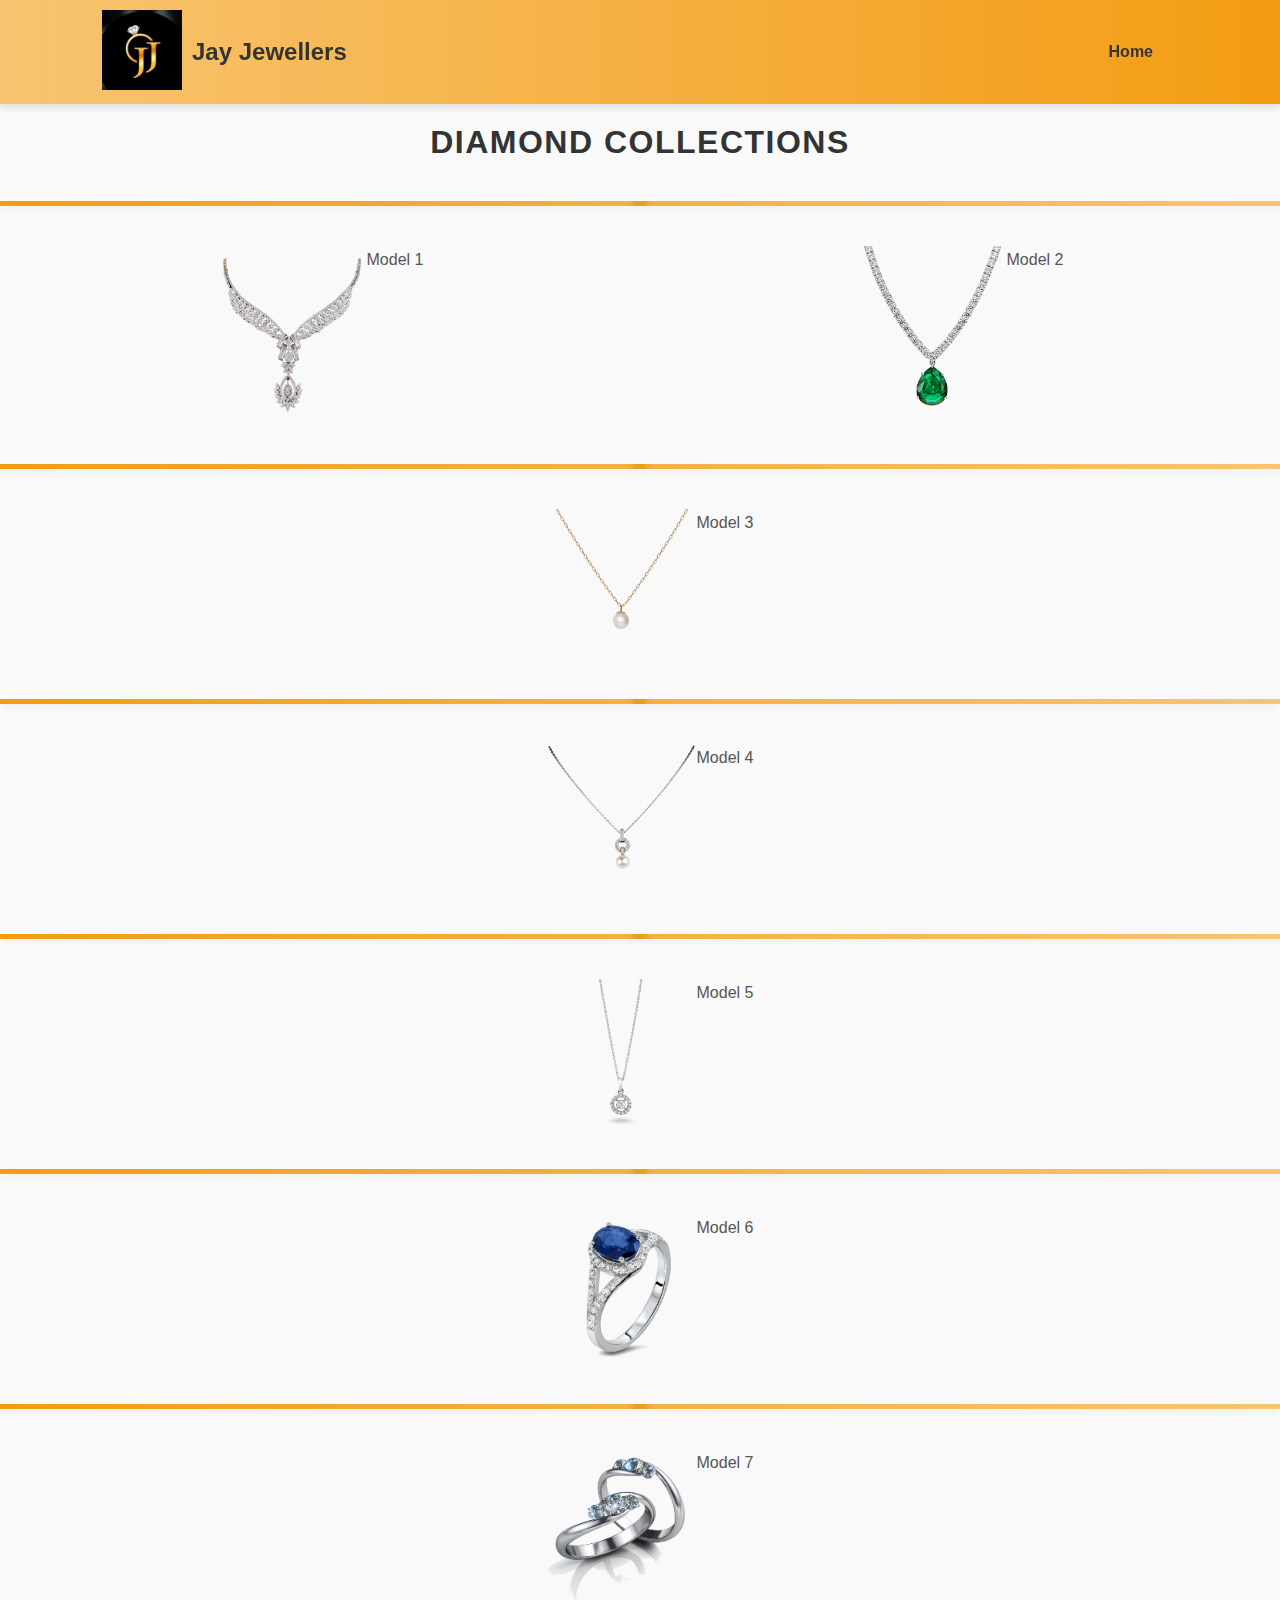
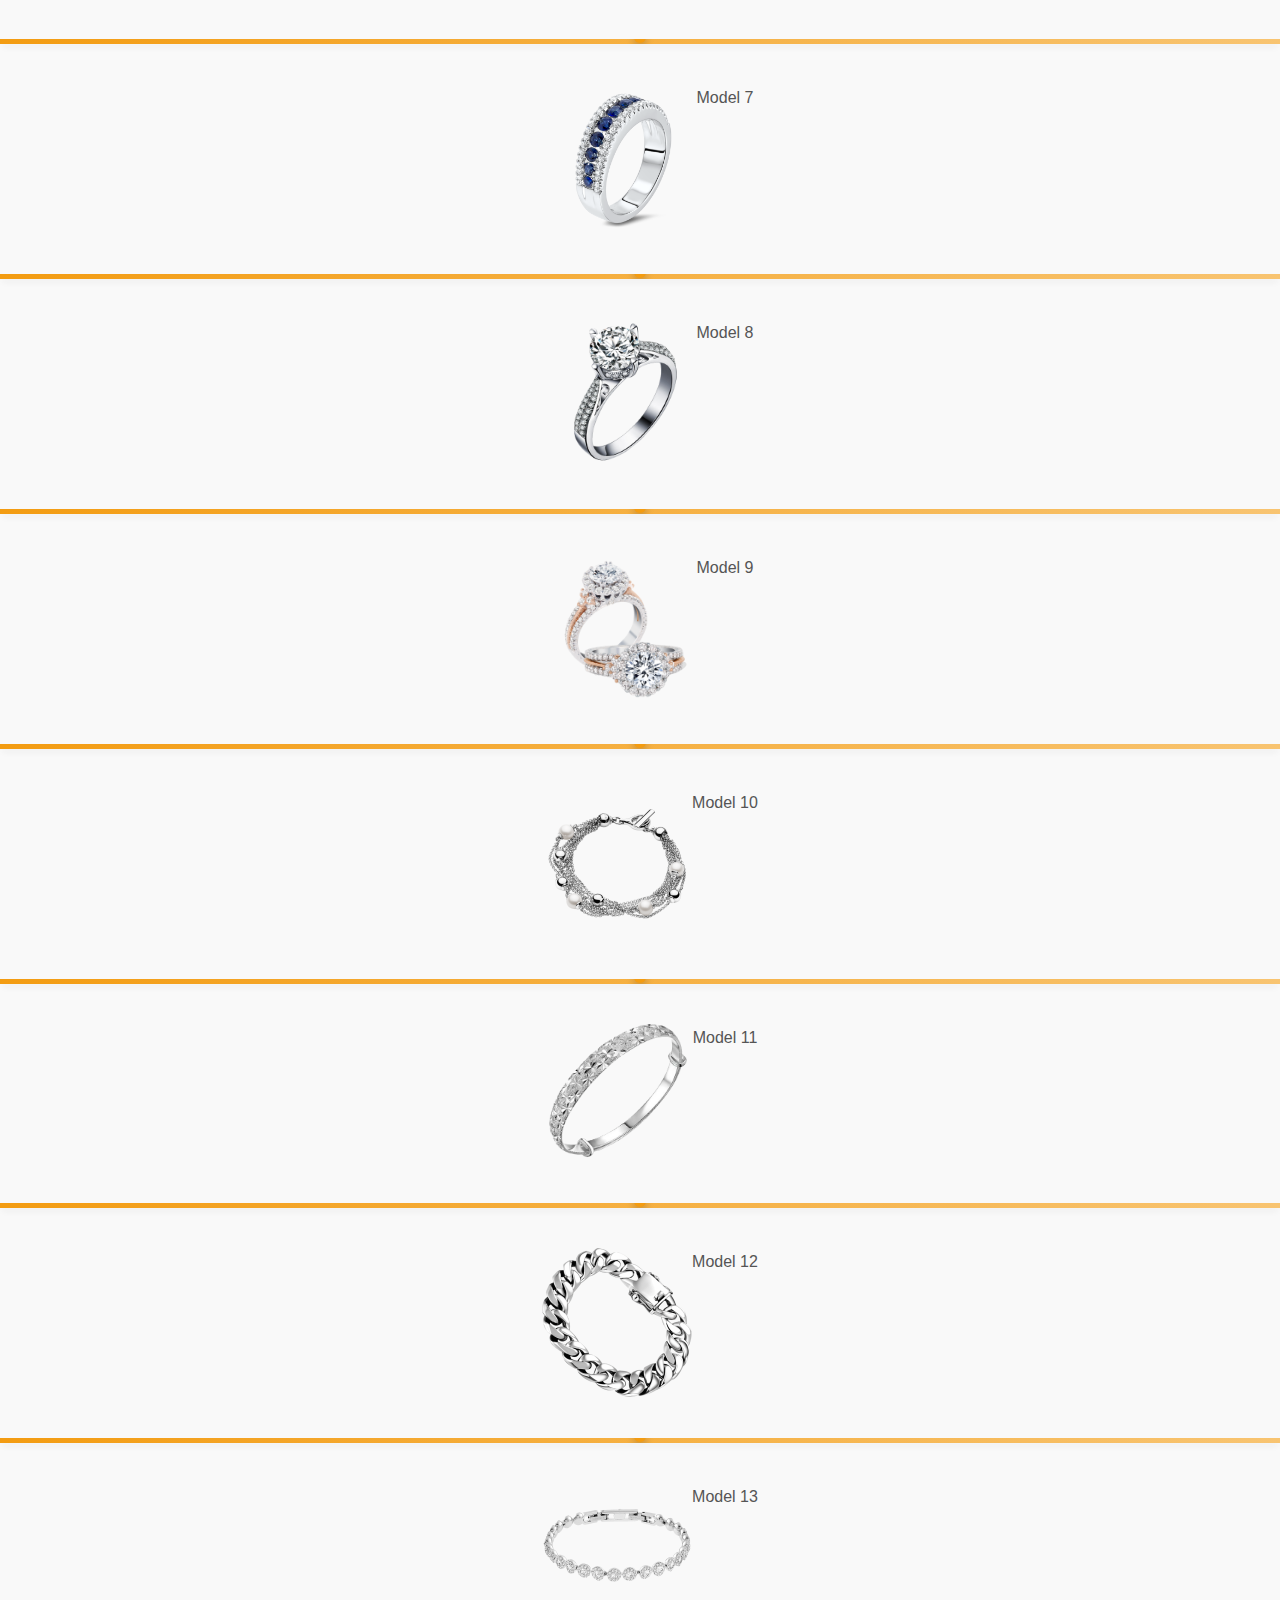
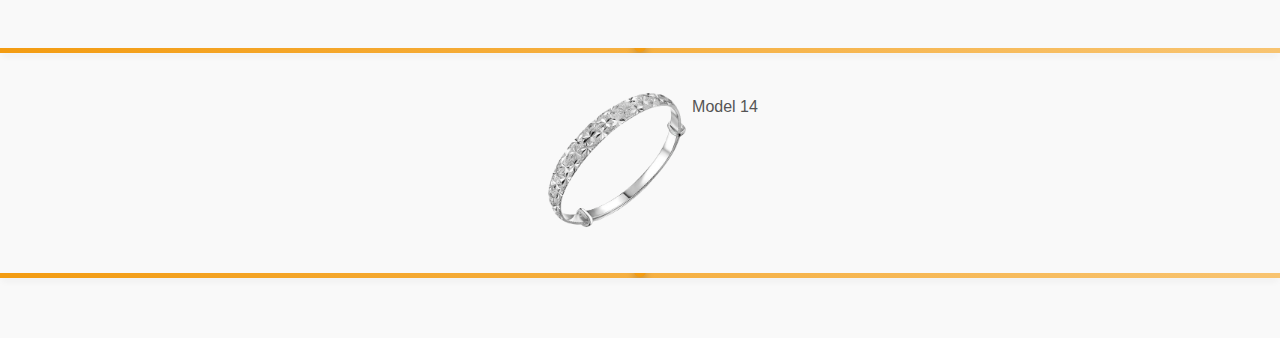
<file: gahana/others1.html>
<!DOCTYPE html>
<html lang="en">
<head>
    <meta charset="UTF-8">
    <meta name="viewport" content="width=device-width, initial-scale=1.0">
    <title>Jay Jewellers</title>
    <link rel="stylesheet" href="style.css">
    <link rel="stylesheet" href="https://cdnjs.cloudflare.com/ajax/libs/font-awesome/6.0.0-beta3/css/all.min.css">
    <style>
        /* Reset some defaults */
        * {
            margin: 0;
            padding: 0;
            box-sizing: border-box;
        }

        /* Navigation styling */
        nav {
            background: linear-gradient(to right, #f8c471, #f39c12);
            padding: 10px 20px;
            width: 100%;
            box-shadow: 0px 4px 8px rgba(0, 0, 0, 0.1);
            position: sticky;
            top: 0;
            z-index: 1000;
        }

        /* Flex container for logo and shop name */
        .container {
            display: flex;
            justify-content: space-between;
            align-items: center;
        }

        /* Flex container for logo and name */
        .logo-name {
            display: flex;
            align-items: center;
        }

        .logo img {
            width: 80px; /* Adjust logo size */
            animation: fadeIn 2s ease-in-out; /* Simple fade-in animation */
        }

        /* Shop name styling */
        .shop-title {
            font-size: 1.5rem;
            font-weight: bold;
            margin-left: 10px;
            color: #333;
            animation: fadeIn 2s ease-in-out; /* Simple fade-in animation */
            animation-delay: 0.5s; /* Delay for the shop name */
        }

        /* Navigation links styling */
        .nav-links {
            list-style: none;
            display: flex;
            gap: 15px;
        }

        .nav-links li {
            display: inline;
        }

        .nav-links a {
            text-decoration: none;
            font-size: 1rem;
            color: #333;
            padding: 5px 10px;
            transition: color 0.3s ease-in-out;
        }

        .nav-links a:hover {
            color: #d4af37; /* Gold on hover */
        }

        /* Keyframes for fade-in animation */
        @keyframes fadeIn {
            0% {
                opacity: 0;
                transform: translateY(20px);
            }
            100% {
                opacity: 1;
                transform: translateY(0);
            }
        }

        /* Responsive design for mobile */
        @media (max-width: 768px) {
            .container {
                flex-direction: column; /* Stack items vertically on mobile */
                align-items: center;
            }

            .nav-links {
                flex-direction: column; /* Stack links vertically */
                gap: 10px;
            }

            .logo img {
                width: 60px; /* Smaller logo on mobile */
            }

            .shop-title {
                font-size: 1.2rem; /* Slightly smaller title on mobile */
            }
        }
    </style>
</head>
<body>

    <nav>
        <div class="container">
            <!-- Logo and Shop Name -->
            <div class="logo-name">
                <div class="logo">
                    <img src="logo20.jpg" alt="Jay Jewellers" class="animated-logo">
                </div>
                <div class="shop-name">
                    <h1 class="shop-title">Jay Jewellers</h1>
                </div>
            </div>

            <!-- Navigation Links -->
            <ul class="nav-links">
                <li><a href="index.html" onclick="showSection('home')">Home</a></li>
                
            </ul>
        </div>
    </nav>

    <!-- Sections -->
    

    <!-- JavaScript for Smooth Section Navigation -->
    <script>
        function showSection(section) {
            document.getElementById(section).scrollIntoView({
                behavior: 'smooth'
            });
        }
    </script><section class="gallery">
    <h2><span class="dot"></span> Diamond Collections<span class="dot"></span></h2>
    <hr class="styled-hr">
    <div class="image-row">
        <div class="image-container">
            <img src="dc5.jpg.png" alt="Collection Image 1" class="rounded-image">
            <div class="image-description">Model 1</div>
        </div>
        <hr class="styled-hr">
        <div class="image-container">
            <img src="dc4.jpg.png" alt="Collection Image 2" class="rounded-image">
            <div class="image-description">Model 2</div>
        </div>
        </div>
        <hr class="styled-hr">
        <div class="image-container">
        <img src="dc2.jpg.png" alt="Collection Image 3" class="rounded-image">
        <div class="image-description">Model 3</div>
        </div>
        <hr class="styled-hr">
        <div class="image-container">
        <img src="dc3.jpg.png" alt="Collection Image 3" class="rounded-image">
        <div class="image-description">Model 4</div>
        </div>
        <hr class="styled-hr">
        <div class="image-container">
        <img src="dc.jpg.png" alt="Collection Image 3" class="rounded-image">
        <div class="image-description">Model 5 </div>
        </div>
        <hr class="styled-hr">
        <div class="image-container">
            <img src="dr6.jpg.png" alt="Collection Image 1" class="rounded-image">
            <div class="image-description">Model 6</div>
        </div>
        <hr class="styled-hr">
        <div class="image-container">
            <img src="dr.jpg.png" alt="Collection Image 2" class="rounded-image">
            <div class="image-description">Model 7</div>
        </div>
    </div>
    <hr class="styled-hr">
    <div class="image-container">
        <img src="dr2.jpg.png" alt="Collection Image 3" class="rounded-image">
        <div class="image-description">Model 7</div>
    </div>
    <hr class="styled-hr">
    <div class="image-container">
        <img src="dr3.jpg.png" alt="Collection Image 3" class="rounded-image">
        <div class="image-description">Model 8</div>
    </div>
    <hr class="styled-hr">
    <div class="image-container">
        <img src="dr4.jpg.png" alt="Collection Image 3" class="rounded-image">
        <div class="image-description">Model 9</div>
    </div>
    <hr class="styled-hr">
    <div class="image-container">
        <img src="db5.jpg.png" alt="Collection Image 1" class="rounded-image">
        <div class="image-description">Model 10</div>
    </div>
    <hr class="styled-hr">
    <div class="image-container">
        <img src="db4.jpg.png" alt="Collection Image 2" class="rounded-image">
        <div class="image-description">Model 11</div>
    </div>
</div>
<hr class="styled-hr">
<div class="image-container">
    <img src="db2.jpg.png" alt="Collection Image 3" class="rounded-image">
    <div class="image-description">Model 12</div>
</div>
<hr class="styled-hr">
<div class="image-container">
    <img src="db3.jpg.png" alt="Collection Image 3" class="rounded-image">
    <div class="image-description">Model 13</div>
</div>
<hr class="styled-hr">
<div class="image-container">
    <img src="db.jpg.png" alt="Collection Image 3" class="rounded-image">
    <div class="image-description">Model 14</div>
</div>
<hr class="styled-hr">
</file>
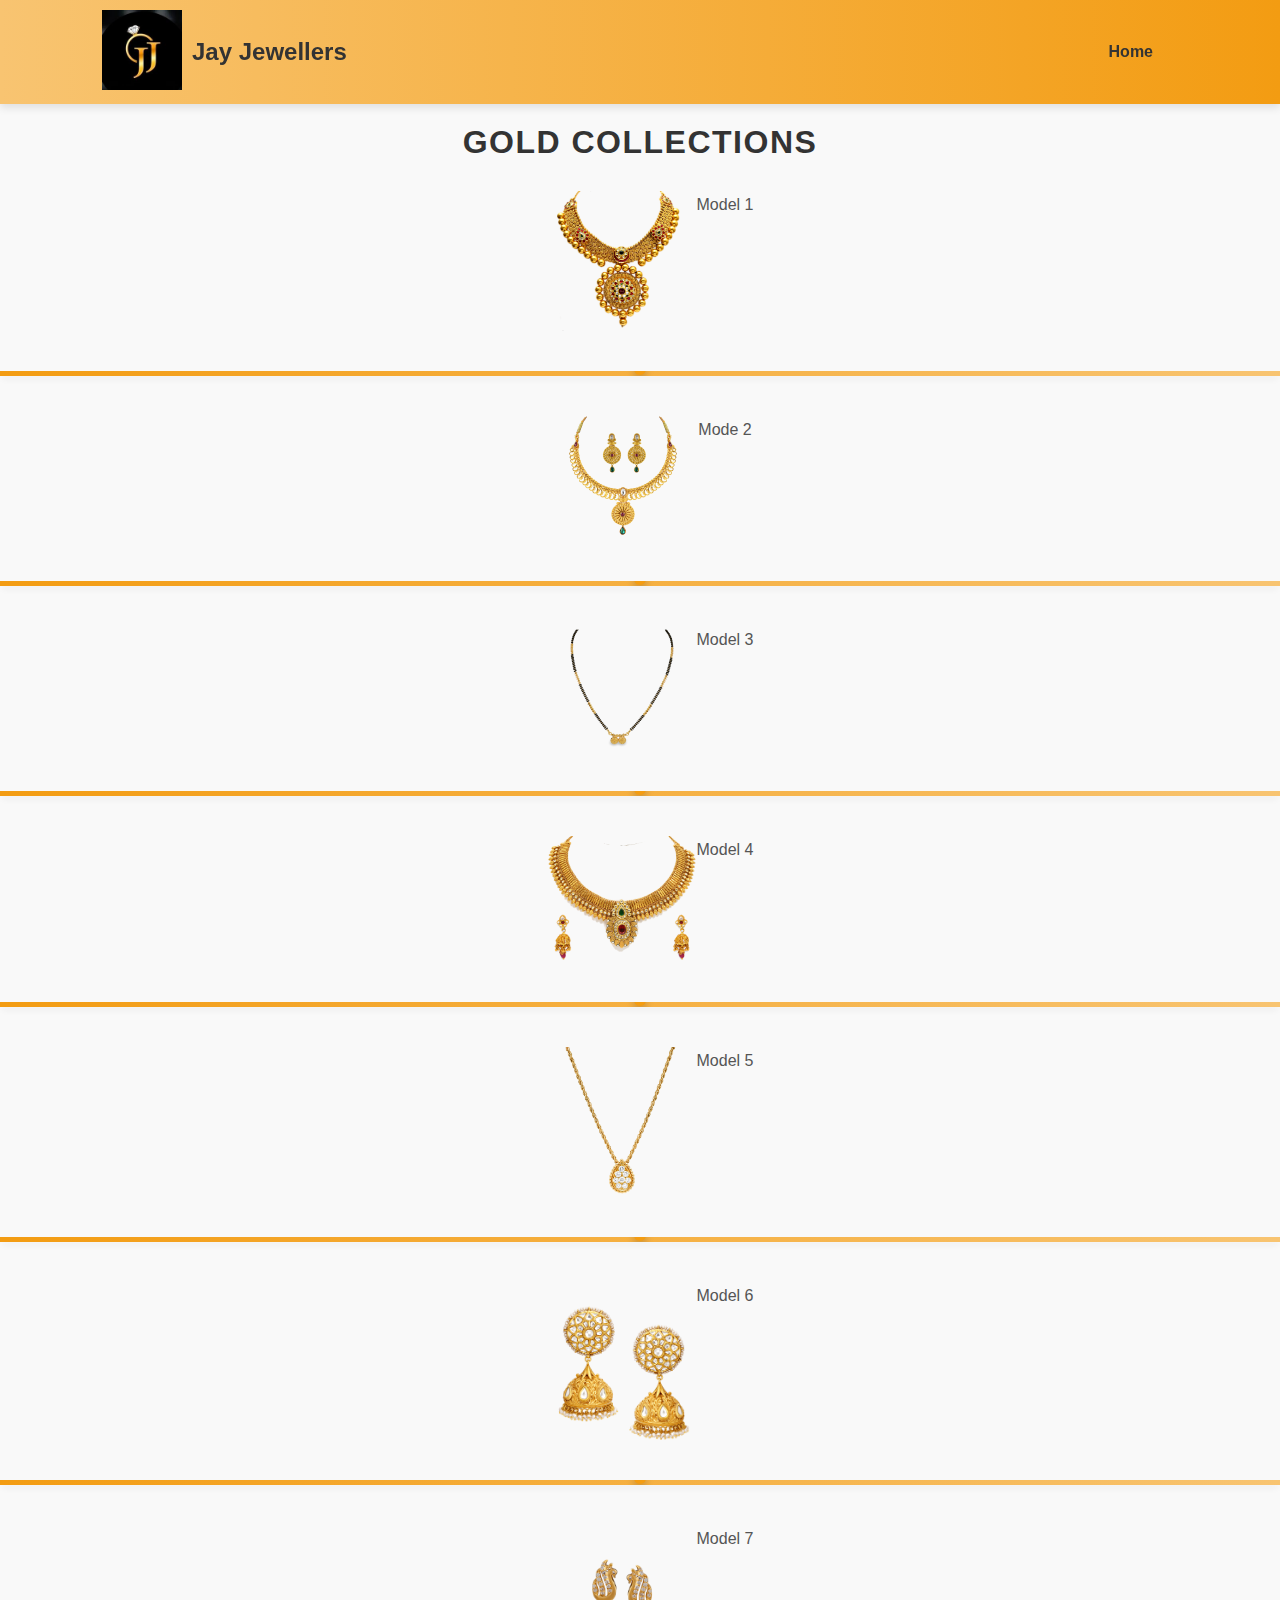
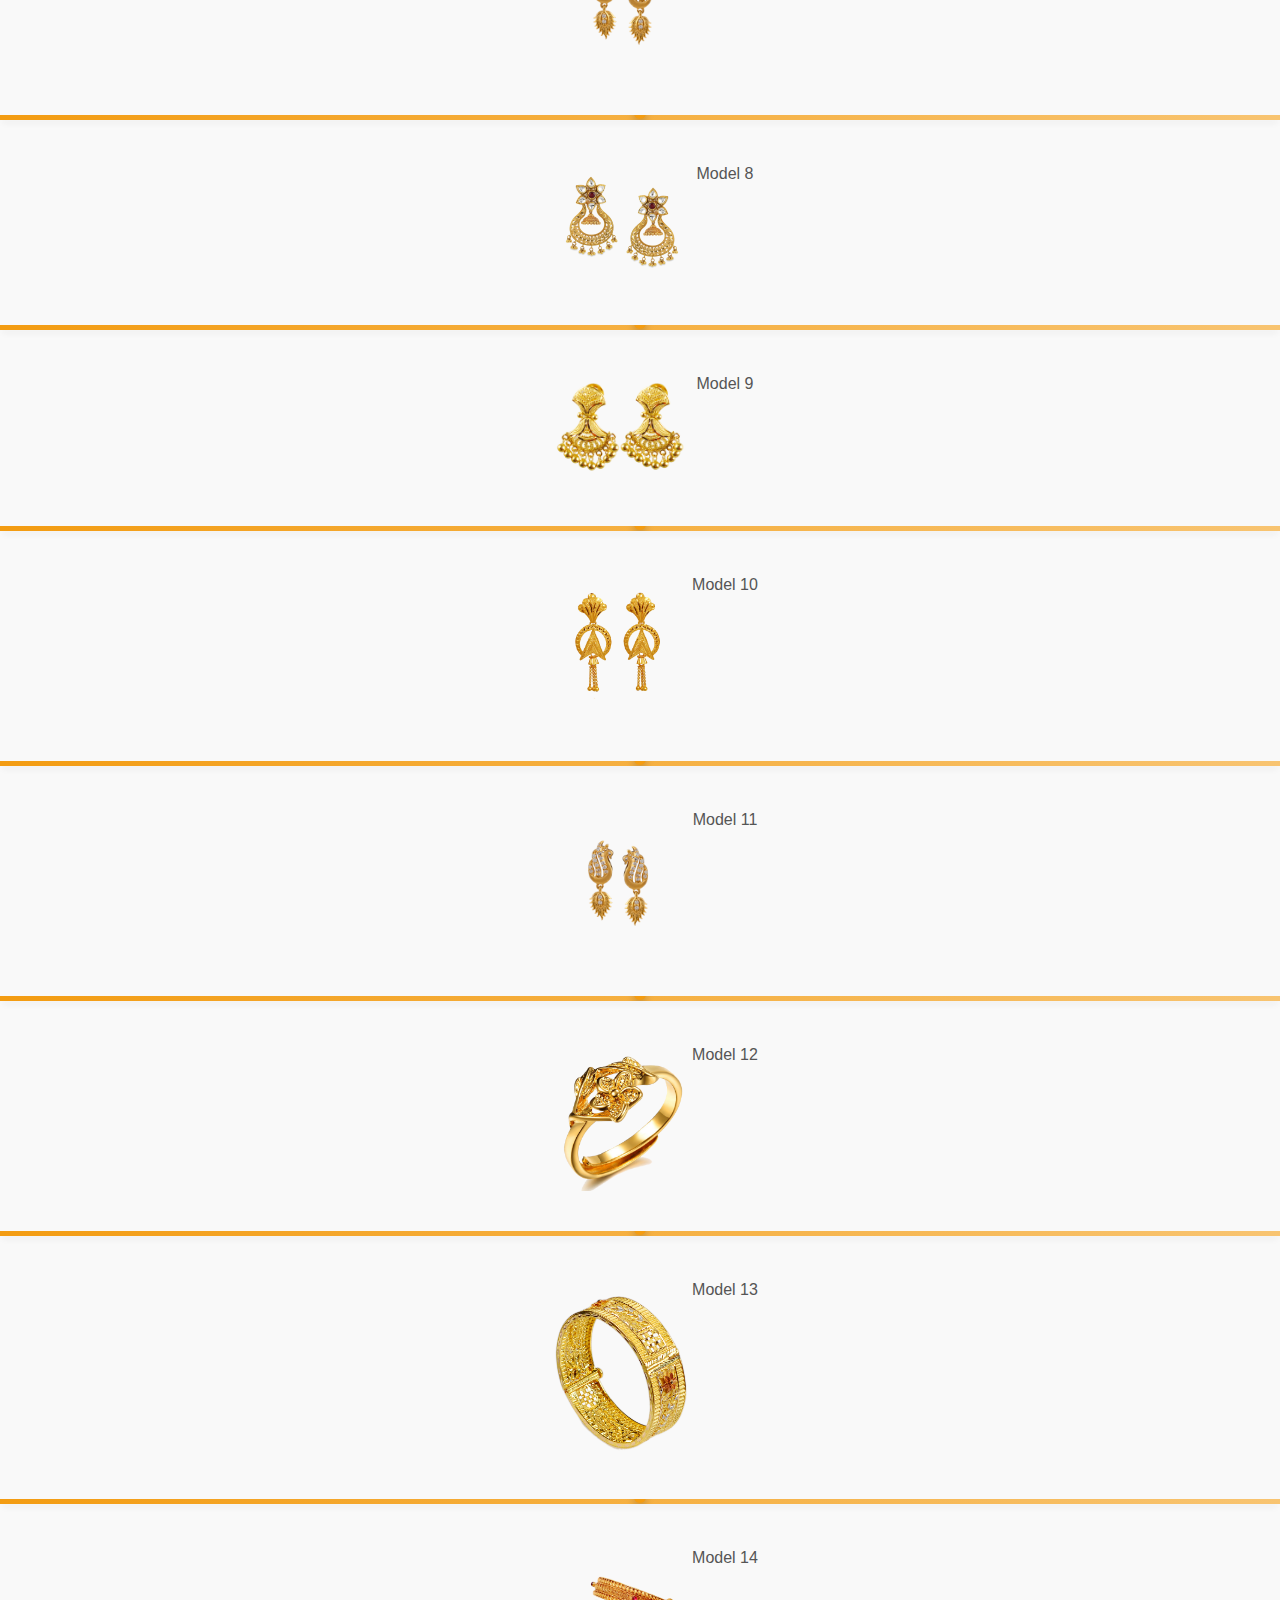
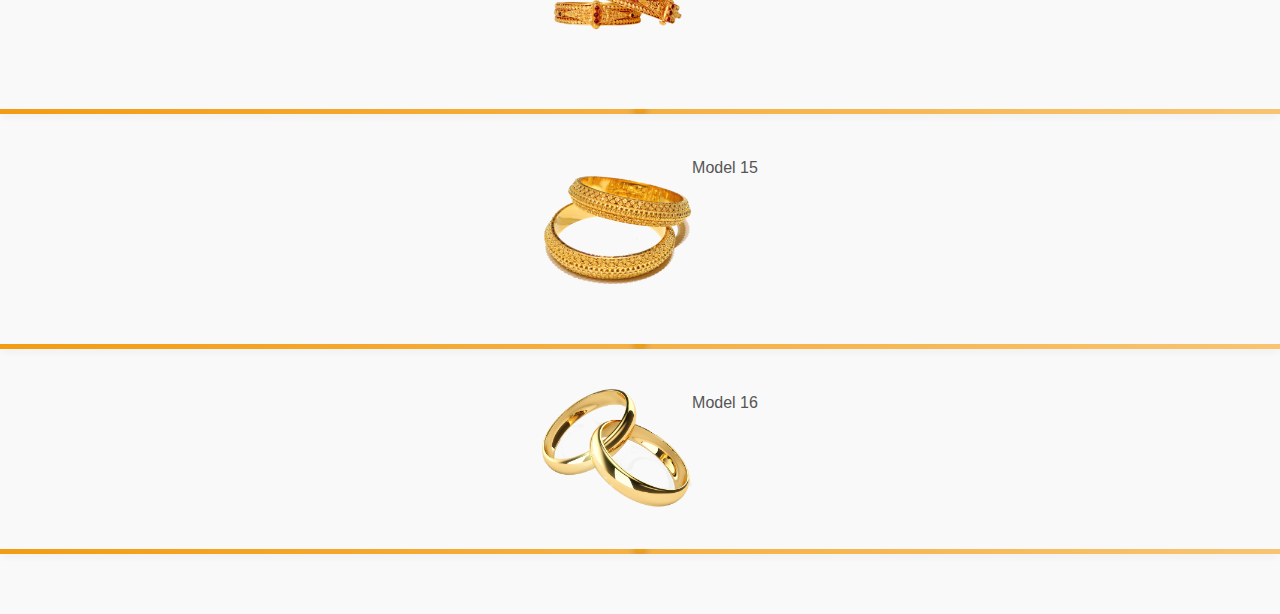
<file: gahana/others2.html>
<!DOCTYPE html>
<html lang="en">
<head>
    <meta charset="UTF-8">
    <meta name="viewport" content="width=device-width, initial-scale=1.0">
    <title>Jay Jewellers</title>
    <link rel="stylesheet" href="style.css">
    <link rel="stylesheet" href="https://cdnjs.cloudflare.com/ajax/libs/font-awesome/6.0.0-beta3/css/all.min.css">
    <style>
        /* Reset some defaults */
        * {
            margin: 0;
            padding: 0;
            box-sizing: border-box;
        }

        /* Navigation styling */
        nav {
            background: linear-gradient(to right, #f8c471, #f39c12);
            padding: 10px 20px;
            width: 100%;
            box-shadow: 0px 4px 8px rgba(0, 0, 0, 0.1);
            position: sticky;
            top: 0;
            z-index: 1000;
        }

        /* Flex container for logo and shop name */
        .container {
            display: flex;
            justify-content: space-between;
            align-items: center;
        }

        /* Flex container for logo and name */
        .logo-name {
            display: flex;
            align-items: center;
        }

        .logo img {
            width: 80px; /* Adjust logo size */
            animation: fadeIn 2s ease-in-out; /* Simple fade-in animation */
        }

        /* Shop name styling */
        .shop-title {
            font-size: 1.5rem;
            font-weight: bold;
            margin-left: 10px;
            color: #333;
            animation: fadeIn 2s ease-in-out; /* Simple fade-in animation */
            animation-delay: 0.5s; /* Delay for the shop name */
        }

        /* Navigation links styling */
        .nav-links {
            list-style: none;
            display: flex;
            gap: 15px;
        }

        .nav-links li {
            display: inline;
        }

        .nav-links a {
            text-decoration: none;
            font-size: 1rem;
            color: #333;
            padding: 5px 10px;
            transition: color 0.3s ease-in-out;
        }

        .nav-links a:hover {
            color: #d4af37; /* Gold on hover */
        }

        /* Keyframes for fade-in animation */
        @keyframes fadeIn {
            0% {
                opacity: 0;
                transform: translateY(20px);
            }
            100% {
                opacity: 1;
                transform: translateY(0);
            }
        }

        /* Responsive design for mobile */
        @media (max-width: 768px) {
            .container {
                flex-direction: column; /* Stack items vertically on mobile */
                align-items: center;
            }

            .nav-links {
                flex-direction: column; /* Stack links vertically */
                gap: 10px;
            }

            .logo img {
                width: 60px; /* Smaller logo on mobile */
            }

            .shop-title {
                font-size: 1.2rem; /* Slightly smaller title on mobile */
            }
        }
    </style>
</head>
<body>

    <nav>
        <div class="container">
            <!-- Logo and Shop Name -->
            <div class="logo-name">
                <div class="logo">
                    <img src="logo20.jpg" alt="Jay Jewellers" class="animated-logo">
                </div>
                <div class="shop-name">
                    <h1 class="shop-title">Jay Jewellers</h1>
                </div>
            </div>

            <!-- Navigation Links -->
            <ul class="nav-links">
                <li><a href="index.html" onclick="showSection('home')">Home</a></li>
                
            </ul>
        </div>
    </nav>

    <!-- Sections -->
    

    <!-- JavaScript for Smooth Section Navigation -->
    <script>
        function showSection(section) {
            document.getElementById(section).scrollIntoView({
                behavior: 'smooth'
            });
        }
    </script><section class="gallery">
    <h2><span class="dot"></span> Gold Collections<span class="dot"></span></h2>
    <div class="image-row"></div>
    <div class="image-container">
        <img src="gn.jpg.png" alt="Collection Image 1" class="rounded-image">
        <div class="image-description">Model 1</div>
    </div>
    <hr class="styled-hr">
    <div class="image-container">
        <img src="gn2.jpg.png" alt="Collection Image 2" class="rounded-image">
        <div class="image-description">Mode 2</div>
    </div>
</div>
<hr class="styled-hr">
<div class="image-container">
    <img src="gn3.jpg.png" alt="Collection Image 3" class="rounded-image">
    <div class="image-description">Model 3</div>
</div>
<hr class="styled-hr">
<div class="image-container">
    <img src="gn4.jpg.png" alt="Collection Image 3" class="rounded-image">
    <div class="image-description">Model 4</div>
</div>
<hr class="styled-hr">
<div class="image-container">
    <img src="gn5.jpg.png" alt="Collection Image 3" class="rounded-image">
    <div class="image-description">Model 5</div>
</div>

<hr class="styled-hr">
        <div class="image-container">
            <img src="ge.jpg.png" alt="Collection Image 1" class="rounded-image">
            <div class="image-description">Model 6</div>
        </div>
        <hr class="styled-hr">
        <div class="image-container">
            <img src="ge1.jpg.png" alt="Collection Image 2" class="rounded-image">
            <div class="image-description">Model 7</div>
        </div>
    </div>
    <hr class="styled-hr">
    <div class="image-container">
        <img src="ge3.jpg.png" alt="Collection Image 3" class="rounded-image">
        <div class="image-description">Model 8</div>
    </div>
    <hr class="styled-hr">
    <div class="image-container">
        <img src="ge4.jpg.png" alt="Collection Image 3" class="rounded-image">
        <div class="image-description">Model 9</div>
    </div>
    <hr class="styled-hr">
    <div class="image-container">
        <img src="ge2.jpg.png" alt="Collection Image 3" class="rounded-image">
        <div class="image-description">Model 10</div>
    </div>
    <hr class="styled-hr">
<div class="image-container">
    <img src="ge1.jpg.png" alt="Collection Image 1" class="rounded-image">
    <div class="image-description">Model 11</div>
</div>
<hr class="styled-hr">
<div class="image-container">
    <img src="gr.jpg.png" alt="Collection Image 2" class="rounded-image">
    <div class="image-description">Model 12</div>
</div>
</div>
<hr class="styled-hr">
<div class="image-container">
    <img src="gr2.jpg.png" alt="Collection Image 3" class="rounded-image">
    <div class="image-description">Model 13</div>
</div>
<hr class="styled-hr">
<div class="image-container">
    <img src="gr3.jpg.png" alt="Collection Image 3" class="rounded-image">
    <div class="image-description">Model 14</div>
</div>
<hr class="styled-hr">
<div class="image-container">
<img src="gr4.jpg.png" alt="Collection Image 1" class="rounded-image">
<div class="image-description">Model 15</div>
</div>
<hr class="styled-hr">
<div class="image-container">
<img src="gr5.jpg.png" alt="Collection Image 2" class="rounded-image">
<div class="image-description">Model 16</div>
</div>
</div>
<hr class="styled-hr">
</file>
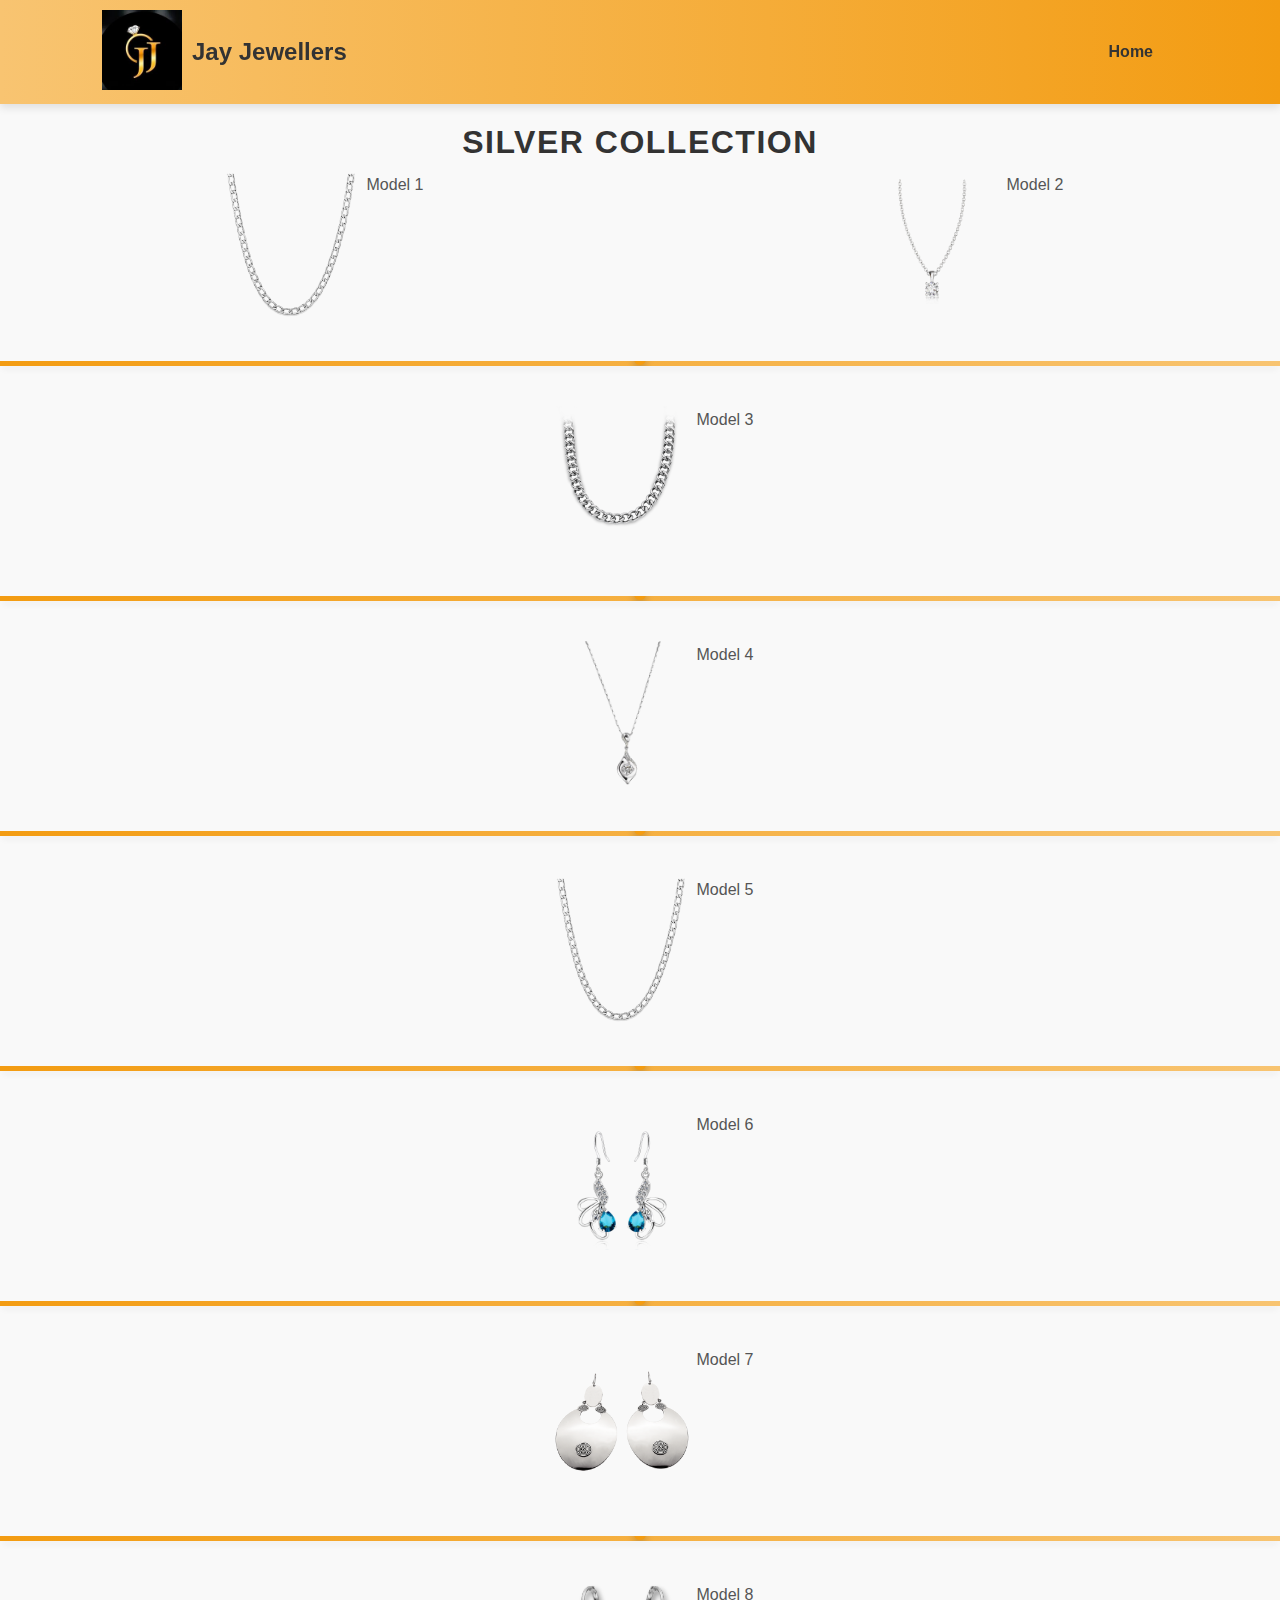
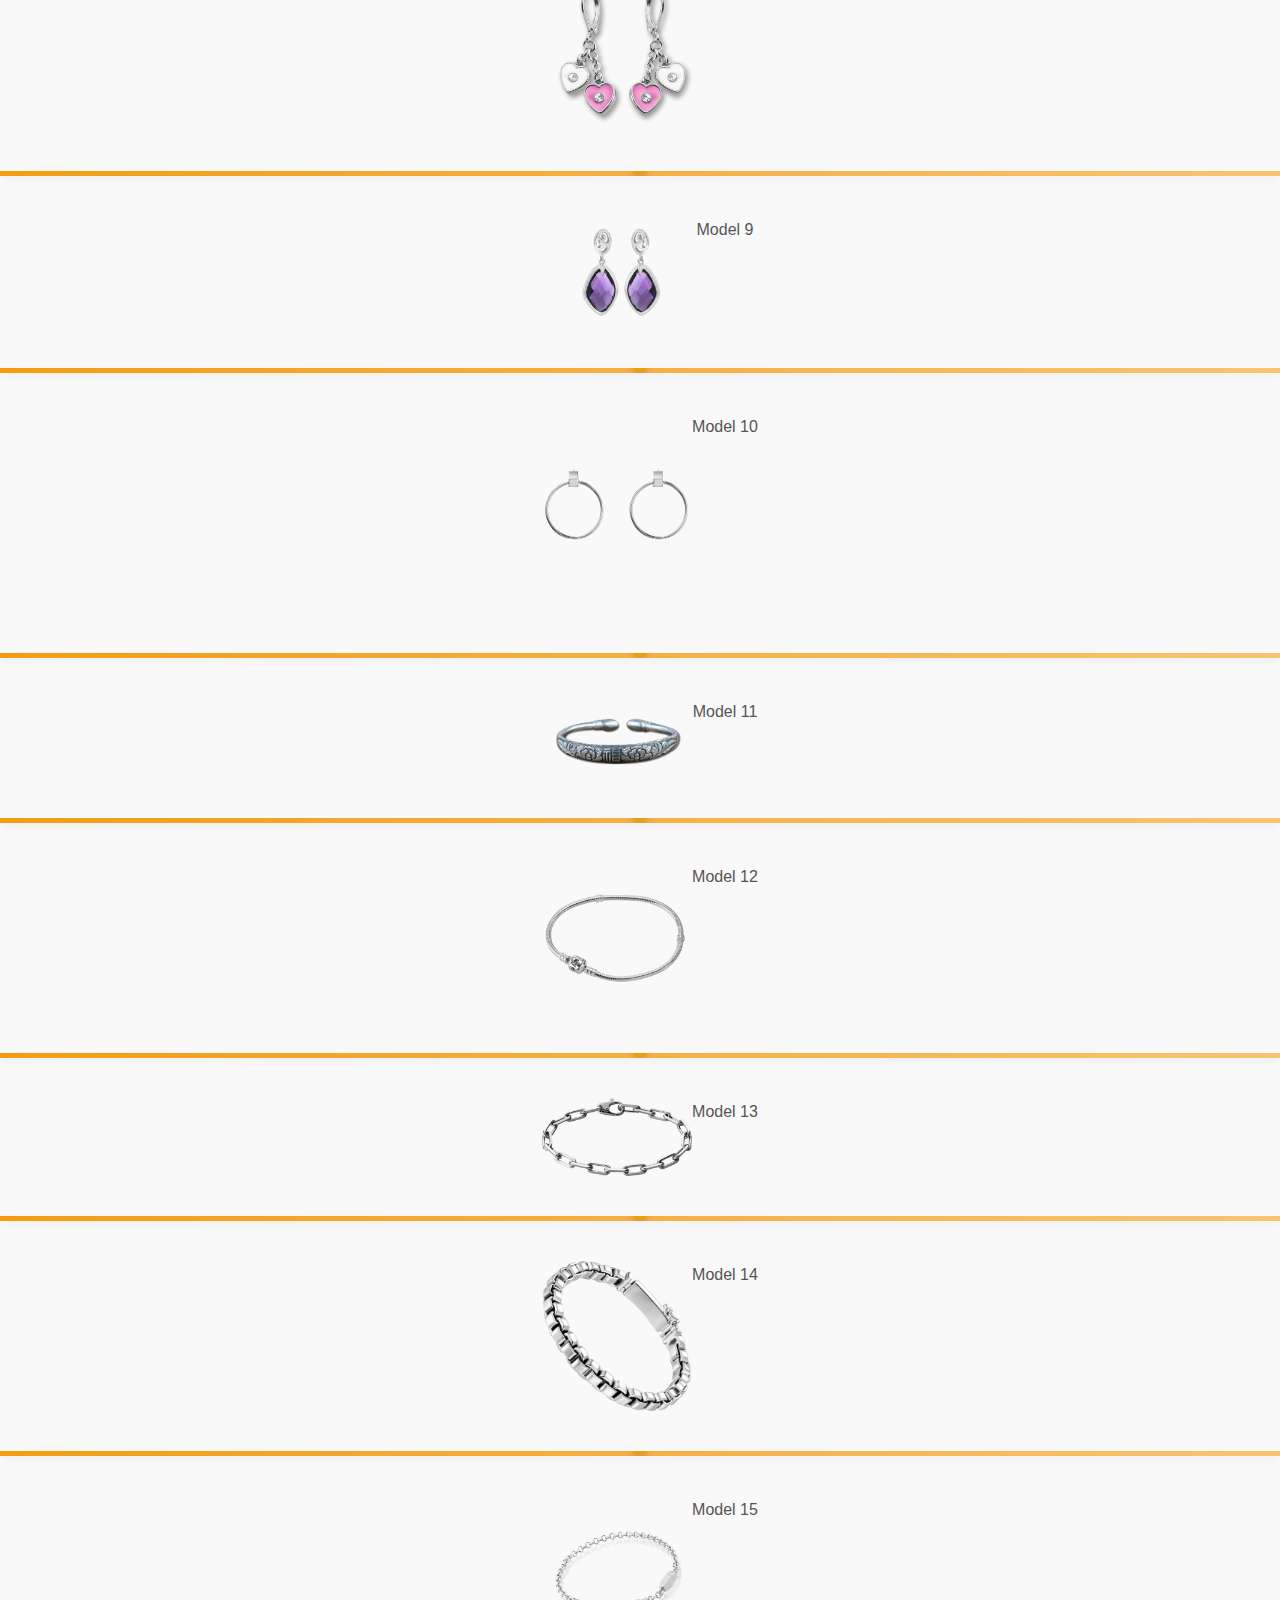
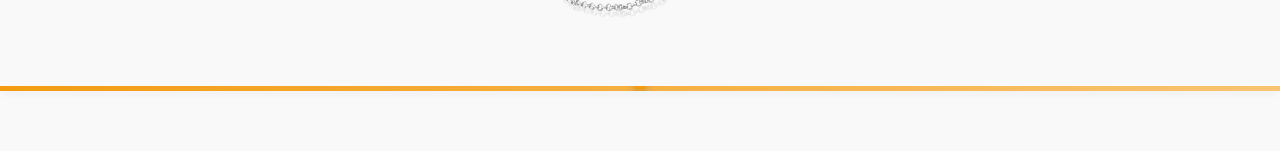
<file: gahana/others3.html>
<!DOCTYPE html>
<html lang="en">
<head>
    <meta charset="UTF-8">
    <meta name="viewport" content="width=device-width, initial-scale=1.0">
    <title>Jay Jewellers</title>
    <link rel="stylesheet" href="style.css">
    <link rel="stylesheet" href="https://cdnjs.cloudflare.com/ajax/libs/font-awesome/6.0.0-beta3/css/all.min.css">
    <style>
        /* Reset some defaults */
        * {
            margin: 0;
            padding: 0;
            box-sizing: border-box;
        }

        /* Navigation styling */
        nav {
            background: linear-gradient(to right, #f8c471, #f39c12);
            padding: 10px 20px;
            width: 100%;
            box-shadow: 0px 4px 8px rgba(0, 0, 0, 0.1);
            position: sticky;
            top: 0;
            z-index: 1000;
        }

        /* Flex container for logo and shop name */
        .container {
            display: flex;
            justify-content: space-between;
            align-items: center;
        }

        /* Flex container for logo and name */
        .logo-name {
            display: flex;
            align-items: center;
        }

        .logo img {
            width: 80px; /* Adjust logo size */
            animation: fadeIn 2s ease-in-out; /* Simple fade-in animation */
        }

        /* Shop name styling */
        .shop-title {
            font-size: 1.5rem;
            font-weight: bold;
            margin-left: 10px;
            color: #333;
            animation: fadeIn 2s ease-in-out; /* Simple fade-in animation */
            animation-delay: 0.5s; /* Delay for the shop name */
        }

        /* Navigation links styling */
        .nav-links {
            list-style: none;
            display: flex;
            gap: 15px;
        }

        .nav-links li {
            display: inline;
        }

        .nav-links a {
            text-decoration: none;
            font-size: 1rem;
            color: #333;
            padding: 5px 10px;
            transition: color 0.3s ease-in-out;
        }

        .nav-links a:hover {
            color: #d4af37; /* Gold on hover */
        }

        /* Keyframes for fade-in animation */
        @keyframes fadeIn {
            0% {
                opacity: 0;
                transform: translateY(20px);
            }
            100% {
                opacity: 1;
                transform: translateY(0);
            }
        }

        /* Responsive design for mobile */
        @media (max-width: 768px) {
            .container {
                flex-direction: column; /* Stack items vertically on mobile */
                align-items: center;
            }

            .nav-links {
                flex-direction: column; /* Stack links vertically */
                gap: 10px;
            }

            .logo img {
                width: 60px; /* Smaller logo on mobile */
            }

            .shop-title {
                font-size: 1.2rem; /* Slightly smaller title on mobile */
            }
        }
    </style>
</head>
<body>

    <nav>
        <div class="container">
            <!-- Logo and Shop Name -->
            <div class="logo-name">
                <div class="logo">
                    <img src="logo20.jpg" alt="Jay Jewellers" class="animated-logo">
                </div>
                <div class="shop-name">
                    <h1 class="shop-title">Jay Jewellers</h1>
                </div>
            </div>

            <!-- Navigation Links -->
            <ul class="nav-links">
                <li><a href="index.html" onclick="showSection('home')">Home</a></li>
                
            </ul>
        </div>
    </nav>

    <!-- Sections -->
    

    <!-- JavaScript for Smooth Section Navigation -->
    <script>
        function showSection(section) {
            document.getElementById(section).scrollIntoView({
                behavior: 'smooth'
            });
        }
    </script><section class="gallery">
    <h2><span class="dot"></span> Silver Collection<span class="dot"></span></h2>
    <div class="image-row">
        <hr class="styled-hr">
        
    <div class="image-container">
        <img src="sn.jpg.png" alt="Collection Image 1" class="rounded-image">
        <div class="image-description">Model 1</div>
    </div>
    <hr class="styled-hr">
    <div class="image-container">
        <img src="sn2.jpg.png" alt="Collection Image 2" class="rounded-image">
        <div class="image-description">Model 2</div>
    </div>
</div>
<hr class="styled-hr">
<div class="image-container">
    <img src="sn3.jpg.png" alt="Collection Image 3" class="rounded-image">
    <div class="image-description">Model 3</div>
</div>
<hr class="styled-hr">
<div class="image-container">
    <img src="sn4.jpg.png" alt="Collection Image 3" class="rounded-image">
    <div class="image-description">Model 4</div>
</div>
<hr class="styled-hr">
<div class="image-container">
    <img src="sn5.jpg.png" alt="Collection Image 3" class="rounded-image">
    <div class="image-description">Model 5</div>
</div>
<hr class="styled-hr">
        <div class="image-container">
            <img src="sr.jpg.png" alt="Collection Image 1" class="rounded-image">
            <div class="image-description">Model 6</div>
        </div>
        <hr class="styled-hr">
        <div class="image-container">
            <img src="sr2.jpg.png" alt="Collection Image 2" class="rounded-image">
            <div class="image-description">Model 7</div>
        </div>
    </div>
    <hr class="styled-hr">
    <div class="image-container">
        <img src="sr3.jpg.png" alt="Collection Image 3" class="rounded-image">
        <div class="image-description">Model 8</div>
    </div>
    <hr class="styled-hr">
    <div class="image-container">
        <img src="sr4.jpg.png" alt="Collection Image 3" class="rounded-image">
        <div class="image-description">Model 9</div>
    </div>
    <hr class="styled-hr">
    <div class="image-container">
        <img src="sr5.jpg.png" alt="Collection Image 3" class="rounded-image">
        <div class="image-description">Model 10</div>
    </div>
    <hr class="styled-hr">
<div class="image-container">
    <img src="sb1.jpg.png" alt="Collection Image 1" class="rounded-image">
    <div class="image-description">Model 11</div>
</div>
<hr class="styled-hr">
<div class="image-container">
    <img src="sb2.jpg.png" alt="Collection Image 2" class="rounded-image">
    <div class="image-description">Model 12</div>
</div>
</div>
<hr class="styled-hr">
<div class="image-container">
<img src="sb3.jpg.png" alt="Collection Image 3" class="rounded-image">
<div class="image-description">Model 13</div>
</div>
<hr class="styled-hr">
<div class="image-container">
<img src="sb4.jpg.png" alt="Collection Image 3" class="rounded-image">
<div class="image-description">Model 14</div>
</div>
<hr class="styled-hr">
<div class="image-container">
<img src="sb5.jpg.png" alt="Collection Image 3" class="rounded-image">
<div class="image-description">Model 15</div>
</div>
<hr class="styled-hr">
</file>
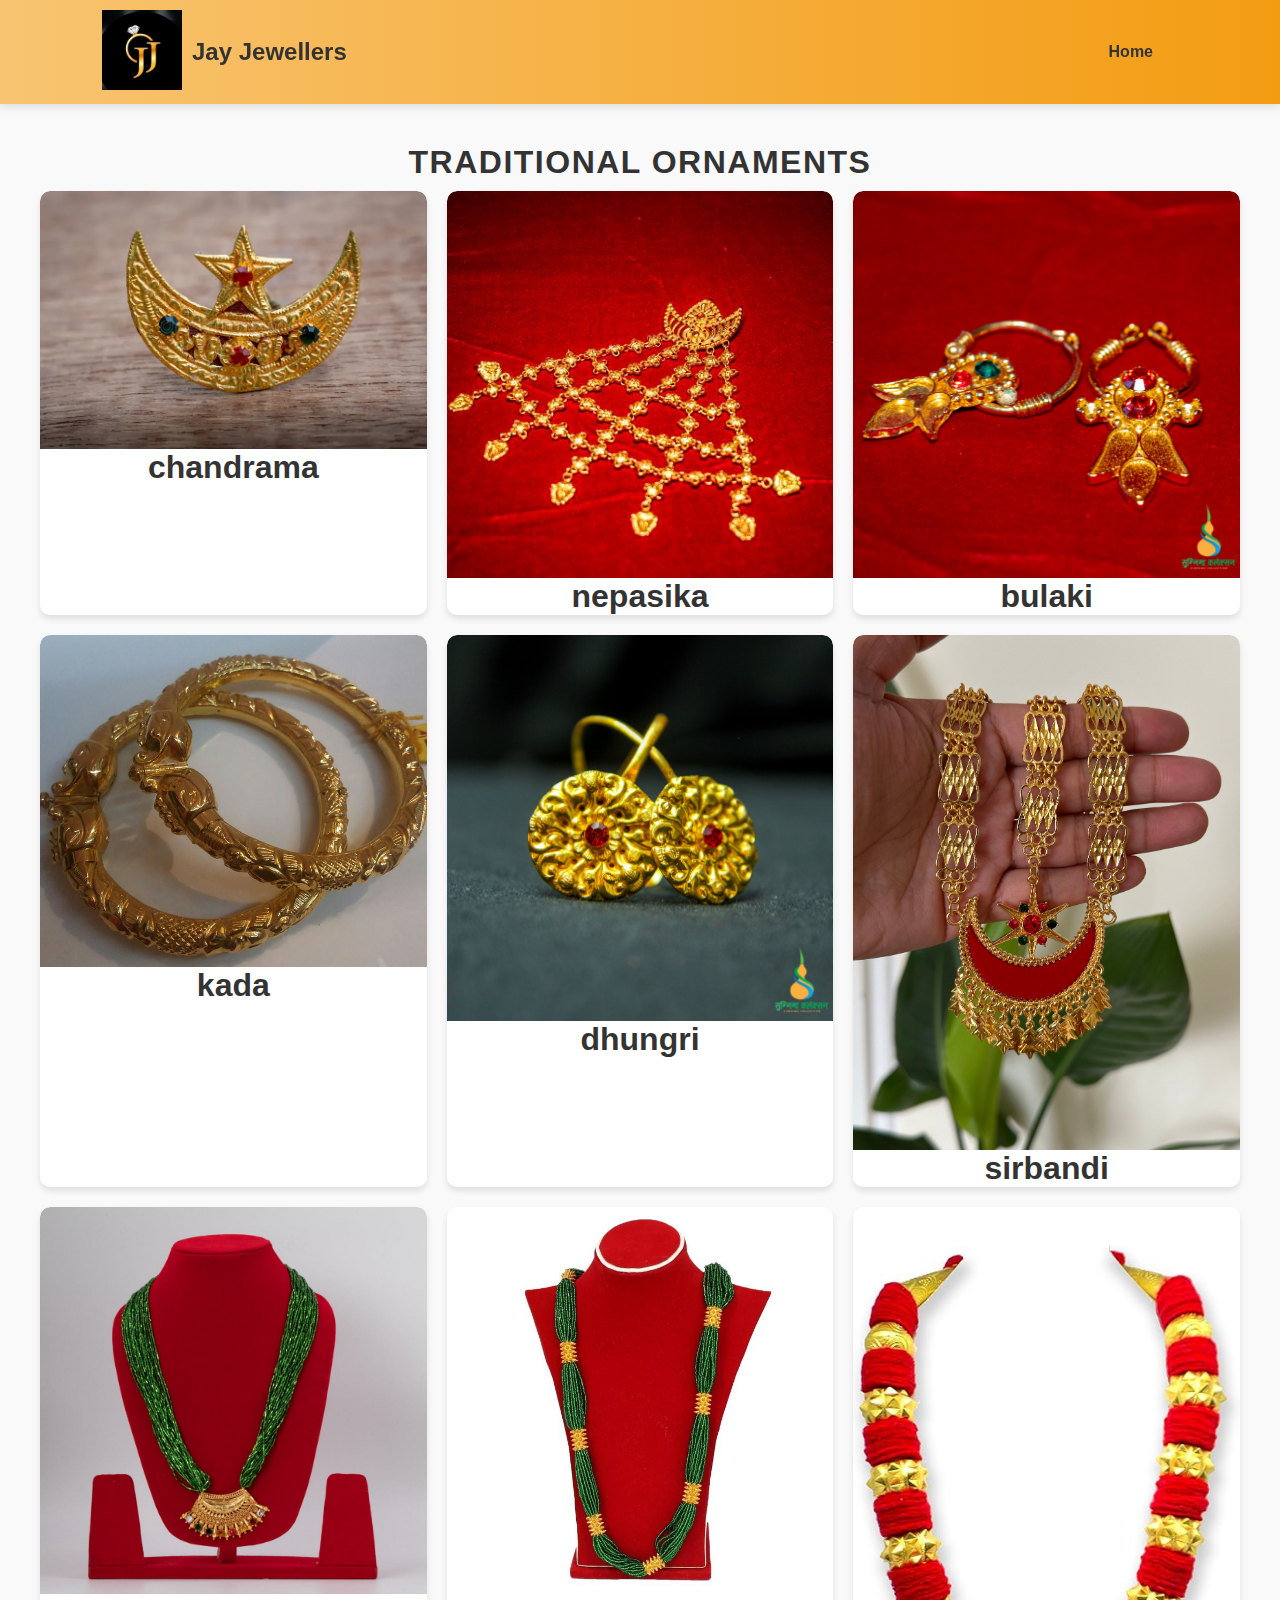
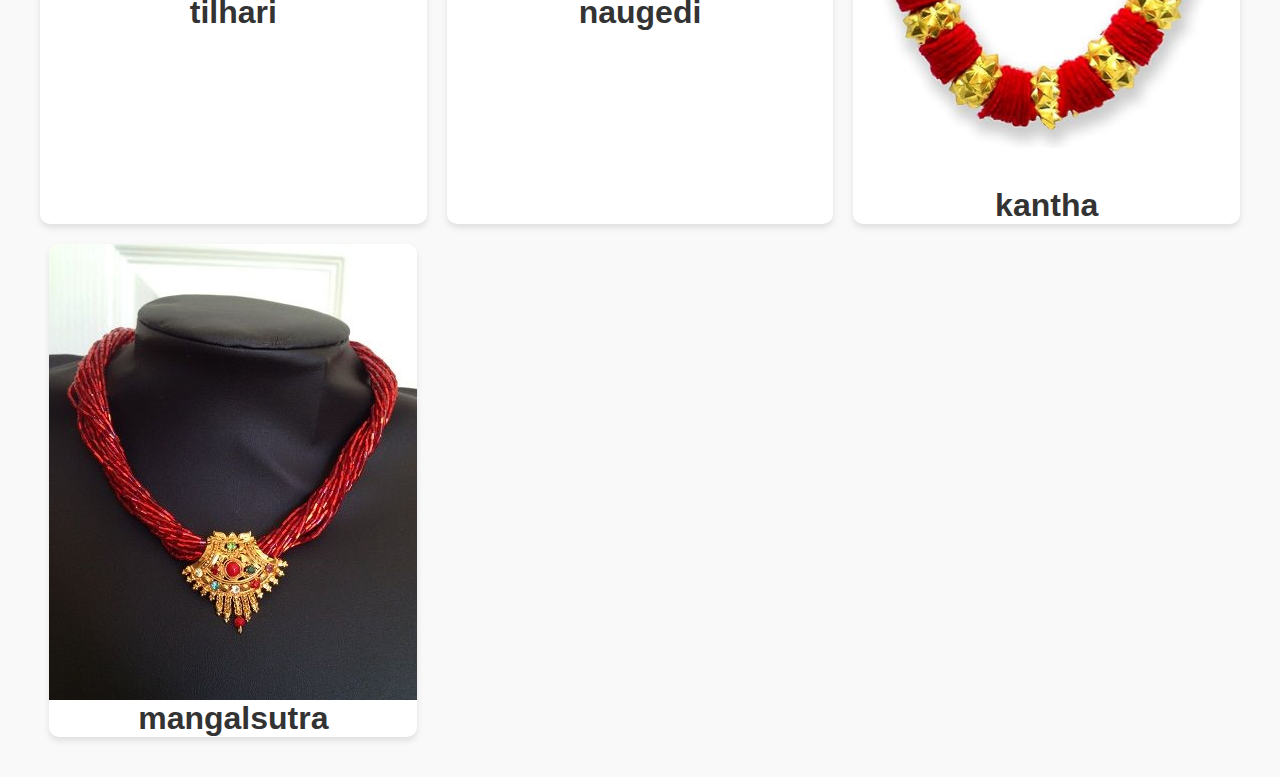
<file: gahana/others4.html>
<!DOCTYPE html>
<html lang="en">
<head>
    <meta charset="UTF-8">
    <meta name="viewport" content="width=device-width, initial-scale=1.0">
    <title>Jay Jewellers</title>
    <link rel="stylesheet" href="style.css">
    <link rel="stylesheet" href="https://cdnjs.cloudflare.com/ajax/libs/font-awesome/6.0.0-beta3/css/all.min.css">
    <style>
        /* Reset some defaults */
        * {
            margin: 0;
            padding: 0;
            box-sizing: border-box;
        }

        /* Navigation styling */
        nav {
            background: linear-gradient(to right, #f8c471, #f39c12);
            padding: 10px 20px;
            width: 100%;
            box-shadow: 0px 4px 8px rgba(0, 0, 0, 0.1);
            position: sticky;
            top: 0;
            z-index: 1000;
        }

        /* Flex container for logo and shop name */
        .container {
            display: flex;
            justify-content: space-between;
            align-items: center;
        }

        /* Flex container for logo and name */
        .logo-name {
            display: flex;
            align-items: center;
        }

        .logo img {
            width: 80px; /* Adjust logo size */
            animation: fadeIn 2s ease-in-out; /* Simple fade-in animation */
        }

        /* Shop name styling */
        .shop-title {
            font-size: 1.5rem;
            font-weight: bold;
            margin-left: 10px;
            color: #333;
            animation: fadeIn 2s ease-in-out; /* Simple fade-in animation */
            animation-delay: 0.5s; /* Delay for the shop name */
        }

        /* Navigation links styling */
        .nav-links {
            list-style: none;
            display: flex;
            gap: 15px;
        }

        .nav-links li {
            display: inline;
        }

        .nav-links a {
            text-decoration: none;
            font-size: 1rem;
            color: #333;
            padding: 5px 10px;
            transition: color 0.3s ease-in-out;
        }

        .nav-links a:hover {
            color: #d4af37; /* Gold on hover */
        }

        /* Keyframes for fade-in animation */
        @keyframes fadeIn {
            0% {
                opacity: 0;
                transform: translateY(20px);
            }
            100% {
                opacity: 1;
                transform: translateY(0);
            }
        }

        /* Responsive design for mobile */
        @media (max-width: 768px) {
            .container {
                flex-direction: column; /* Stack items vertically on mobile */
                align-items: center;
            }

            .nav-links {
                flex-direction: column; /* Stack links vertically */
                gap: 10px;
            }

            .logo img {
                width: 60px; /* Smaller logo on mobile */
            }

            .shop-title {
                font-size: 1.2rem; /* Slightly smaller title on mobile */
            }
        }
    </style>
</head>
<body>

    <nav>
        <div class="container">
            <!-- Logo and Shop Name -->
            <div class="logo-name">
                <div class="logo">
                    <img src="logo20.jpg" alt="Jay Jewellers" class="animated-logo">
                </div>
                <div class="shop-name">
                    <h1 class="shop-title">Jay Jewellers</h1>
                </div>
            </div>

            <!-- Navigation Links -->
            <ul class="nav-links">
                <li><a href="index.html" onclick="showSection('home')">Home</a></li>
                
            </ul>
        </div>
    </nav>

    <!-- Sections -->
    

    <!-- JavaScript for Smooth Section Navigation -->
    <script>
        function showSection(section) {
            document.getElementById(section).scrollIntoView({
                behavior: 'smooth'
            });
        }
    </script><section class="gallery"><section class="product-gallery">
    <h2>Traditional ornaments</h2>
    <div class="gallery-container">
        <div class="gallery-item">

           
            <img src="chandrama.jpg" alt="Product 1">
            <h1>chandrama</h1>
        </div>
        <div class="gallery-item">
            <img src="nepasika.jpg" alt="Product 2">
            <h1>nepasika</h1>
        </div>
        <div class="gallery-item">
            <img src="bulaki.jpg" alt="Product 3">
            <h1>bulaki</h1>
        </div>
        <div class="gallery-item">
            <img src="kada.jpg" alt="Product 3">
            <h1>kada</h1>
        </div>
        <div class="gallery-item">
            <img src="dhungri.jpg" alt="Product 3">
            <h1> dhungri</h1>
        </div>
        <div class="gallery-item">
            <img src="sirbandi.jpg" alt="Product 3">
            <h1> sirbandi</h1>
        </div>
        <div class="gallery-item">
            <img src="tilhari.jpg" alt="Product 3">
            <h1> tilhari</h1>
        </div>
        <div class="gallery-item">
            <img src="naugedi.jpg" alt="Product 3">
            <h1> naugedi</h1>
        </div>
        <div class="gallery-item">
            <img src="kantha.jpg" alt="Product 3">
            <h1> kantha</h1>
        </div>
        <div class="gallery-item">
            <img src="mangalsutra.jpg" alt="Product 3">
            <h1> mangalsutra</h1>
        </div>
</file>
<file: gahana/style.css>
/* General Styles */

.styled-hr {
    border: none;
    height: 5px; /* Thickness of the line */
    background: linear-gradient(to right, #f39c12, #f8c471); /* Gradient color for the line */
    margin: 40px 0; /* Spacing above and below the line */
    position: relative;
    box-shadow: 0 4px 6px -2px rgba(0, 0, 0, 0.2); /* Subtle shadow for depth */
}

.styled-hr:before {
    content: ''; /* Extra styling element */
    position: absolute;
    top: -8px; /* Adjust based on hr height */
    left: 50%;
    transform: translateX(-50%);
    height: 12px; /* Dot height */
    width: 12px; /* Dot width */
    border-radius: 50%;
    background-color: #f39c12; /* Color of the circle in the center */
    box-shadow: 0 4px 8px rgba(0, 0, 0, 0.2); /* Shadow for the dot */
}
body {
    font-family: 'Arial', sans-serif;
    margin: 0;
    padding: 0;
    color: #333;
}

.container {
    width: 90%;
    margin: auto;
    max-width: 1200px;
}

header {
    background: linear-gradient(to right, #f8c471, #f39c12);
    padding: 20px 0;
}

.logo img {
    width: 100px; /* Adjust as needed */
    text-align: left;
}

nav {
    text-align: center;
}

.nav-links {
    list-style-type: none;
    padding: 0;
}

.nav-links li {
    display: inline;
    margin: 0 15px;
}

.nav-links a {
    text-decoration: none;
    color: white;
    font-weight: bold;
}

/* Celebration Section */
.celebration-header {
    position: relative;
    text-align: center;
    color:black;
    background-color: #f8c471;
    padding: 20px; /* Add some padding */
}

.celebration-background {
    position: relative;
    overflow: hidden; /* Prevents overflow of confetti */
}

.celebration-hero-image {
    width: 100%;
    height: auto;
    opacity: 0.8; /* Slight transparency for the background */
    border-radius: 10px; /* Rounded corners */
}

.celebration-title {
    font-size: 2.5rem;
    margin-top: 20px;
}

.celebration-message {
    font-size: 1.2rem;
    margin: 10px 0;
}

.btn {
    background: #f39c12;
    color: white;
    padding: 10px 20px;
    text-decoration: none;
    border-radius: 5px;
    transition: background 0.3s, transform 0.3s; /* Added transform for button effect */
}

.btn:hover {
    background: #f8c471;
    transform: scale(1.05); /* Scale effect on hover */
}

.celebration-emojis {
    margin-top: 20px;
    display: flex;
    justify-content: center;
    flex-wrap: wrap; /* Allow emojis to wrap on smaller screens */
}

.emoji {
    font-size: 2rem;
    margin: 0 10px; /* Space between emojis */
    animation: bounce 1s infinite; /* Add animation for emojis */
}


/* Keyframes for emoji bounce */
@keyframes bounce {
    0%, 20%, 50%, 80%, 100% {
        transform: translateY(0);
    }
    40% {
        transform: translateY(-20px); /* Bounce up */
    }
    60% {
        transform: translateY(-10px); /* Slight bounce */
    }
}

/* Responsive Styles */
@media (max-width: 600px) {
    .celebration-title {
        font-size: 2rem; /* Smaller title for mobile */
    }
    .celebration-message {
        font-size: 1rem; /* Smaller message for mobile */
    }
    .btn {
        padding: 8px 16px; /* Adjust button padding */
    }
    .emoji {
        font-size: 1.5rem; /* Smaller emojis for mobile */
    }
}


/* Hero Section */
.hero {
    position: relative;
    height: 100vh; /* Full height for the hero section */
    display: flex;
    align-items: center;
    justify-content: center;
    overflow: hidden; /* Prevent overflow of background */
    padding: 0 20px; /* Add padding for mobile devices */
}

/* Hero Background Image */
.hero-background {
    position: absolute;
    top: 0;
    left: 0;
    right: 0;
    bottom: 0;
    background-image: url('logo20.jpg'); /* Background image of the shop */
    background-size: cover; /* Cover the entire section */
    background-position: center; /* Center the background image */
    opacity: 0.7; /* Slight transparency */
    z-index: 1; /* Place background behind content */
}

/* Hero Content */
.hero-content {
    position: relative;
    text-align: center;
    color: black;
    z-index: 2; /* Ensure content is above background */
    padding: 20px;
}

/* Animated Text */
.animated-text {
    opacity: 0; /* Initially hidden */
    transform: translateY(-20px); /* Start slightly above */
    animation: drop-in 0.5s forwards; /* Apply animation */
}

@keyframes drop-in {
    to {
        opacity: 1; /* Fade in */
        transform: translateY(0); /* Move to final position */
    }
}

/* Headline Styling */
.hero-content h1 {
    font-size: 3rem; /* Large font size for the title */
    margin-bottom: 10px;
}

/* Paragraph Styling */
.hero-content p {
    font-size: 1.5rem; /* Font size for the paragraph */
    margin-bottom: 20px;
}

/* Mobile Responsive Styles */
@media (max-width: 768px) {
    .hero {
        height: 80vh; /* Slightly reduce the height on mobile for better fit */
    }

    .hero-content h1 {
        font-size: 2.5rem; /* Reduce font size for better readability on mobile */
    }

    .hero-content p {
        font-size: 1.2rem; /* Smaller font size for the paragraph on mobile */
    }
}

@media (max-width: 480px) {
    .hero {
        height: 70vh; /* Adjust height further on very small screens */
    }

    .hero-content h1 {
        font-size: 2rem; /* Further reduce font size for very small screens */
    }

    .hero-content p {
        font-size: 1rem; /* Further reduce paragraph font size */
    }
}


.btn {
    background: #f39c12; /* Button background color */
    color: black;
    padding: 15px 30px; /* Increased padding for button */
    text-decoration: none;
    border-radius: 5px;
    transition: background 0.3s, transform 0.3s; /* Added transition effects */
}

.btn:hover {
    background: #f8c471; /* Hover effect for button */
    transform: scale(1.05); /* Scale effect on hover */
}

/* Responsive Styles */
@media (max-width: 600px) {
    .hero-content h1 {
        font-size: 2rem; /* Smaller title for mobile */
    }

    .hero-content p {
        font-size: 1rem; /* Smaller paragraph for mobile */
    }

    .btn {
        padding: 12px 24px; /* Adjust button padding for mobile */
        font-size: 1rem; /* Adjust button font size for mobile */
    }
}


/* About Section */
.about {
    text-align: center;
    padding: 40px 0;
}

.about-image img {
    width: 150px;
    margin: 10px;
    border-radius: 10px;
}
/* Gallery Section */
/* Gallery Section */
/* Gallery Section */
.gallery {
    text-align: center;
    padding: 20px 0; /* Padding for spacing */
}

.gallery h2 {
    font-size: 2em;
    margin-bottom: 10px;
}

.gallery p {
    font-size: 1.2em;
    margin-bottom: 20px;
}

.image-row {
    display: flex; /* Use flexbox for horizontal layout */
    justify-content: center; /* Center the two images */
    margin-bottom: 20px; /* Space below the first row of images */
}

.image-container {
    margin: 0 10px; /* Margin for spacing */
    position: relative; /* For positioning the zoom effect */
}

.rounded-image {
    width: 150px; /* Set width for images */
    height: 150px; /* Set height for round shape */
    border-radius: 50%; /* Make images round */
    transition: transform 0.3s ease; /* Smooth transition for zoom effect */
}

.image-container:hover .rounded-image {
    transform: scale(1.1); /* Zoom in on hover */
}

.image-description {
    text-align: center;
    margin-top: 5px;
    font-size: 1em;
    color: #555; /* Description color */
}

/* Center image container */
.center-image-container {
    display: flex;
    justify-content: center; /* Center the image */
    margin: 20px 0; /* Space around the center image */
}

.center-image-container img {
    width: 150px; /* Set width for the centered image */
    height: 150px; /* Set height for round shape */
    border-radius: 50%; /* Make image round */
    transition: transform 0.3s ease; /* Smooth transition for zoom effect */
}

.center-image-container img:hover {
    transform: scale(1.1); /* Zoom in on hover */
}

/* Responsive Design */
@media (max-width: 600px) {
    .image-row {
        flex-direction: column; /* Stack images vertically on small screens */
    }

    .image-container {
        margin-bottom: 20px; /* Space below each image */
    }
}


/* Featured Product Section */
/* Featured Product Section */
.featured-product {
    display: flex;
    flex-direction: column; /* Stack on small screens */
    align-items: center; /* Center align */
    padding: 40px 20px; /* Add padding */
    background-color: #f9f9f9; /* Light background for contrast */
    border-radius: 10px; /* Rounded corners */
    box-shadow: 0 2px 10px rgba(0, 0, 0, 0.1); /* Subtle shadow */
    transition: box-shadow 0.3s ease; /* Shadow transition */
}

.featured-product:hover {
    box-shadow: 0 4px 20px rgba(0, 0, 0, 0.2); /* Darker shadow on hover */
}

.product-image {
    position: relative; /* For animation */
    overflow: hidden; /* Hide overflow for animation effect */
}

.product-image img {
    width: 200px; /* Fixed width for the image */
    border-radius: 50%; /* Make image circular */
    transition: transform 0.3s ease; /* Transition for hover zoom */
    animation: zoom 5s infinite alternate; /* Automatic zoom in-out animation */
}

@keyframes zoom {
    0% {
        transform: scale(1); /* Normal size */
    }
    100% {
        transform: scale(1.1); /* Zoomed in */
    }
}

.product-details {
    text-align: center; /* Center the text */
    margin-top: 20px; /* Space above details */
}

.product-title {
    font-size: 1.6em; /* Larger title */
    margin: 10px 0; /* Space above and below */
    font-weight: bold; /* Bold font for emphasis */
    color: #333; /* Darker text for better readability */
}

.product-description {
    font-size: 1.1em; /* Slightly larger description */
    color: #666; /* Soft text color */
    margin: 10px 0; /* Space above and below */
}

/* Responsive Design */
@media (max-width: 600px) {
    .featured-product {
        padding: 20px 10px; /* Less padding on mobile */
    }

    .product-image img {
        width: 150px; /* Smaller images on mobile */
    }

    .product-title {
        font-size: 1.4em; /* Smaller title on mobile */
    }

    .product-description {
        font-size: 1em; /* Smaller description on mobile */
    }
}

body {
    font-family: 'Arial', sans-serif;
    background-color: #f9f9f9;
    margin: 0;
    padding: 0;
}

.product-gallery {
    padding: 20px;
    text-align: center;
}

h2 {
    font-size: 28px;
    color: #333;
    margin-bottom: 30px;
    text-transform: uppercase;
    letter-spacing: 1.5px;
}

.gallery-container {
    display: grid;
    grid-template-columns: repeat(3, 1fr); /* Three images per row */
    gap: 20px; /* Spacing between items */
    justify-items: center;
    padding: 0 20px;
}

.gallery-item {
    position: relative;
    background-color: #fff;
    border-radius: 10px;
    overflow: hidden;
    box-shadow: 0 4px 6px rgba(0, 0, 0, 0.1); /* Light shadow for the box */
    transition: transform 0.3s ease, box-shadow 0.3s ease; /* Smooth transitions */
}

.gallery-item img {
    width: 100%;
    height: auto;
    display: block;
    border-radius: 10px 10px 0 0; /* Round top corners */
    transition: transform 0.3s ease;
}

.gallery-item h3 {
    margin: 10px 0;
    font-size: 18px;
    color: #333;
}

.gallery-item p {
    margin: 0 10px 20px;
    color: #666;
    font-size: 14px;
    line-height: 1.4;
}

.gallery-item:hover {
    transform: translateY(-5px); /* Slight lift on hover */
    box-shadow: 0 8px 15px rgba(0, 0, 0, 0.15); /* Deeper shadow on hover */
}

.gallery-item:hover img {
    transform: scale(1.05); /* Image zooms in slightly on hover */
}

/* Mobile-friendly design */
@media (max-width: 900px) {
    .gallery-container {
        grid-template-columns: repeat(2, 1fr); /* Two images per row on medium screens */
    }
}

@media (max-width: 600px) {
    .gallery-container {
        grid-template-columns: 1fr; /* One image per row on mobile */
    }

    h2 {
        font-size: 22px; /* Adjust heading size on mobile */
    }

    .gallery-item h3 {
        font-size: 16px;
    }

    .gallery-item p {
        font-size: 12px;
    }
}

/* Contact Navigation */
.contact-nav {
    position: fixed;
    background-color:wheat;
    bottom: 20px;
    right: 20px;
    display: flex;
    flex-direction: column;
}

.contact-icon {
    margin: 5px;
    font-size: 24px;
}
/* General Styles for the About Section */
.about-section {
    display: flex;
    justify-content: center;
    align-items: center;
    text-align: center;
    color: white;
    padding: 50px 20px;
    background-color: goldenrod; /* Red overlay with transparency */
  }
  
  .content-container {
    display: flex;
    flex-direction: row;
    justify-content: space-between;
    align-items: center;
    max-width: 1200px;
    width: 100%;
    gap: 30px;
  }
  
  /* Text overlay styling */
  .overlay {
    flex: 1;
    background-image: url('path_to_your_background_image.jpg');
    background-size: cover;
    background-position: center;
    padding: 100px 20px;
  }
  
  .about-section h1 {
    font-size: 48px;
    font-weight: bold;
    font-family: 'Serif', serif;
  }
  
  .about-section p {
    font-size: 18px;
    line-height: 1.6;
    font-family: 'Sans-serif', sans-serif;
  }
  
  /* Image container styling */
  .image-container {
    flex: 1;
  }
  
  .image-container img {
    max-width: 100%;
    height: auto;
    border-radius: 8px;
  }
  
  /* Mobile-First Design Adjustments */
  @media (max-width: 768px) {
    .content-container {
      flex-direction: column; /* Stacks content vertically on smaller screens */
      gap: 15px;
    }
  
    .about-section {
      padding: 30px 15px;
    }
  
    .about-section h1 {
      font-size: 36px;
    }
  
    .about-section p {
      font-size: 16px;
    }
  
    .overlay {
      padding: 70px 15px;
    }
  
    .image-container img {
      width: 100%; /* Ensures the image fits within the mobile screen */
      height: auto;
    }
  }
  
  /* For very small screens (extra small devices) */
  @media (max-width: 480px) {
    .about-section h1 {
      font-size: 28px;
    }
  
    .about-section p {
      font-size: 14px;
    }
  
    .overlay {
      padding: 50px 10px;
    }
  }
  

/* Footer */
.footer-modern {
    background: #333;
    color: white;
    padding: 20px 0;
    text-align: center;
}

.footer-grid {
    display: flex;
    justify-content: space-around;
    flex-wrap: wrap;
}

.footer-section {
    margin: 10px;
}

/* Media Queries */
@media (max-width: 768px) {
    .gallery-image {
        flex-direction: column; /* Stack images vertically on small screens */
    }
    .gallery-item {
        flex: 1 1 auto; /* Allow items to grow */
    }
    .hero-content h1 {
        font-size: 2.5rem; /* Adjust for smaller screens */
    }
    .hero-content p {
        font-size: 1.2rem; /* Adjust for smaller screens */
    }
}
.animated-text-container {
    display: flex;
    justify-content: center;
    align-items: center;
    height: 100%; /* Full height of the container */
}

.text-container {
    position: relative;
    transform-style: preserve-3d; /* Enable 3D transformations */
    transition: transform 0.6s; /* Animation duration */
    cursor: pointer; /* Cursor changes to pointer on hover */
    width: 100%; /* Responsive width */
    max-width: 300px; /* Maximum width for larger screens */
}

.text {
    font-size: 4rem; /* Font size for larger screens */
    font-weight: bold;
    color: #000;
    position: absolute;
    backface-visibility: hidden; /* Hide back side when flipped */
    width: 100%; /* Make the text container responsive */
    text-align: center; /* Center text horizontally */
}

.text.front {
    color: #d4af37; /* Gold color */
}

.text.back {
    color: #000;
    transform: rotateY(180deg); /* Rotate the back side */
}

.text-container:hover {
    transform: rotateY(180deg); /* Flip the text on hover */
}

@media (max-width: 768px) {
    .text {
        font-size: 2.5rem; /* Smaller font size for mobile */
    }
}
/* General reset for margin and padding */
* {
    margin: 0;
    padding: 0;
    box-sizing: border-box;
}

/* Styling the navigation */
nav {
    background-color: #fff; /* Set a background color */
    padding: 10px 0; /* Top and bottom padding */
    width: 100%; /* Full width of the viewport */
}

.container {
    display: flex; /* Flexbox layout */
    align-items: center; /* Vertically align the content */
    justify-content: flex-start; /* Align the logo to the left */
    padding: 0 20px; /* Some horizontal padding */
}

.logo img {
    width: 150px; /* Adjust the logo size */
    transition: transform 0.3s ease-in-out, box-shadow 0.3s ease-in-out; /* Add smooth animation for scaling */
}

/* Logo hover effect */
.logo img:hover {
    transform: scale(1.1); /* Scale the logo by 10% on hover */
    box-shadow: 0 5px 15px rgba(0, 0, 0, 0.2); /* Add a shadow effect on hover */
}

/* Responsive adjustments */
@media (max-width: 768px) {
    .logo img {
        width: 120px; /* Adjust the logo size for smaller screens */
    }
}
.about-section {
    display: flex;
    align-items: center;
    justify-content: space-between;
    padding: 40px 20px; /* More padding for breathing space */
    background-color: gold; /* Bright background for contrast */
    flex-direction: column; /* Stack elements on mobile */
    transition: all 0.3s ease;
    overflow: hidden; /* Prevent overflow */
}

.image-container {
    flex: 1;
    display: flex;
    justify-content: center;
    margin-bottom: 20px;
    width: 100%;
}

.image-container img {
    max-width: 100%; /* Full width image for responsiveness */
    height: auto;
    border-radius: 8px;
    transition: transform 0.3s ease;
}

.image-container img:hover {
    transform: scale(1.05); /* Zoom effect */
}

.content-container {
    flex: 1;
    width: 100%;
    text-align: center;
    margin-bottom: 20px;
}

.text-box {
    background-color: rgba(0, 0, 0, 0.7); /* Darker overlay for better text visibility */
    color: white;
    padding: 30px; /* More padding for comfortable reading */
    border-radius: 10px;
    width: 100%;
    text-align: center;
    transition: transform 0.3s ease;
}

.text-box h1 {
    margin-bottom: 15px; /* Space between heading and paragraph */
    font-size: 2em; /* Increase heading size */
    letter-spacing: 2px; /* Improve readability */
}

.text-box p {
    margin: 0;
    line-height: 1.6; /* Better line spacing */
    font-size: 1.1em; /* Increase text size for better readability */
}

@media (min-width: 768px) {
    .about-section {
        flex-direction: row; /* Horizontal layout on larger screens */
    }

    .image-container {
        flex: 0.5;
        margin-bottom: 0;
    }

    .content-container {
        flex: 0.5;
        text-align: left; /* Align text to the left on larger screens */
    }

    .text-box {
        width: 100%; /* Full width inside its container */
        text-align: left;
    }

    .text-box h1 {
        font-size: 2.5em; /* Larger heading on bigger screens */
    }

    .text-box p {
        font-size: 1.2em; /* Larger text on bigger screens */
    }
}
</file>
